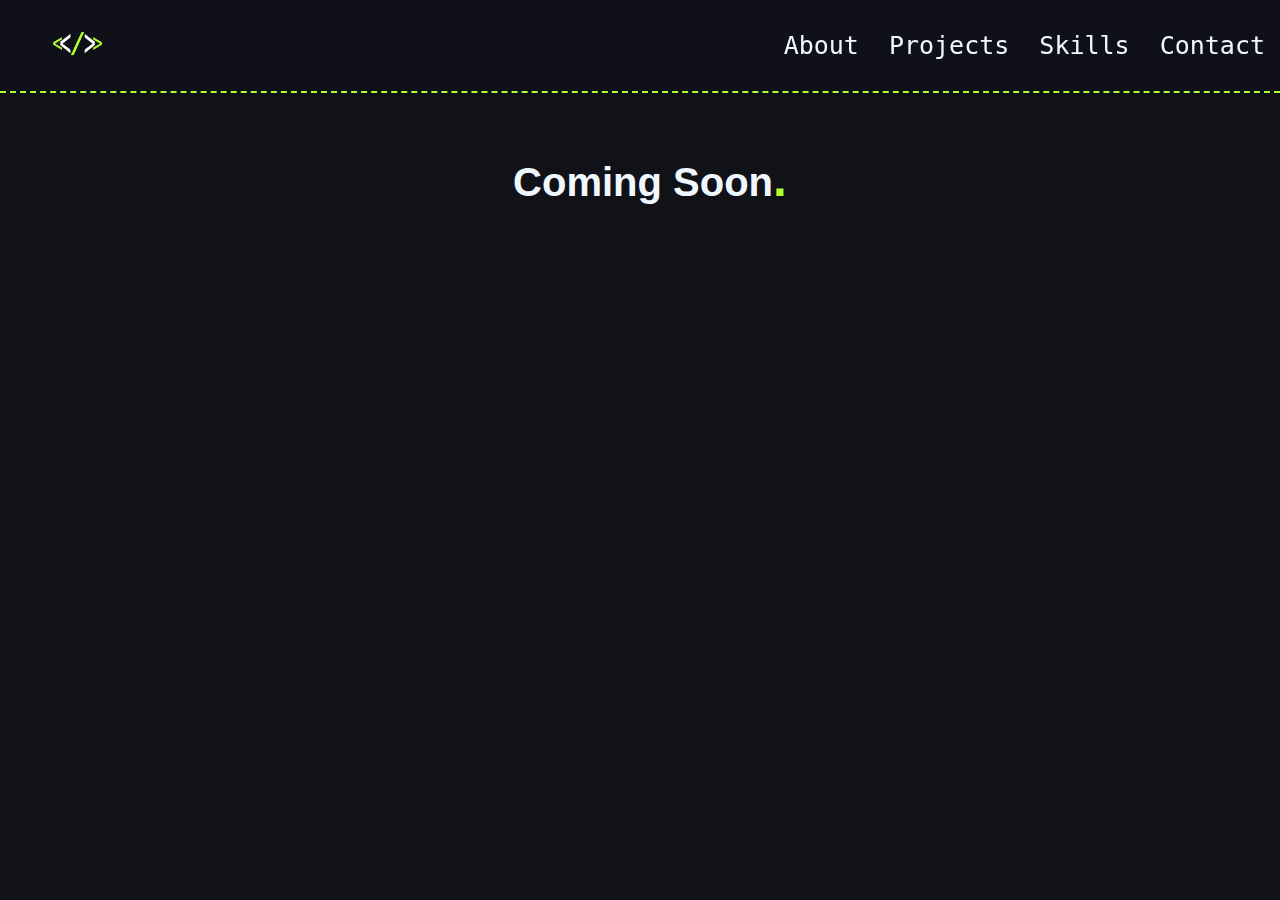
<file: index.html>
<!DOCTYPE HTML>
<html>
<head>
    <!-- Google tag (gtag.js) -->
    <script async src="https://www.googletagmanager.com/gtag/js?id=G-1WYHKHPQ9J"></script>
    <script>
        window.dataLayer = window.dataLayer || [];
        function gtag(){dataLayer.push(arguments);}
        gtag('js', new Date());

        gtag('config', 'G-1WYHKHPQ9J');
    </script>
    <meta charset="utf-8" name="viewport" content="width=device-width, initial-scale=0.75">
    <meta name="description" content="Tom Bridgelad, Web Developer & Graphic Designer Portfolio My Skills">
    <meta name="keywords" content="Skills, Portfolio, HTML, CSS, JavaScript, Graphic, Design, Web Development Portfolio, HTML CSS JavaScript Portfolio, Graphic Design Portfolio, Web Developer in the UK, Freelance Web Developer, HTML CSS JavaScript Projects">
    <title>Tom Bridgeland | Skils</title>
    <link rel="stylesheet" href="main.css">
    <link rel="icon" type="image/x-icon" href="favicon.png">
</head>

<body>
    <div class="navbar">
        <ul>
            <li><span onclick="transitionToPage('/index.html')"><img src="logo.png" alt="Logo"/></span></li>
            <li><span onclick="transitionToPage('/Contact.html')" id="txt">Contact</span></li>
            <li><span onclick="transitionToPage('/Skills.html')"id="txt" >Skills</span></li>
            <li><span onclick="transitionToPage('/Projects.html')"id="txt">Projects</span></li>
            <li><span onclick="transitionToPage('/About.html')"id="txt">About</span></li>
            <li><a class="navi" onclick="openNav()">&#9776;</a></li>
        </ul>
    </div>
    <div id="sidenav" class="sidenav">
        <a href="javascript:void(0)" class="closebtn" onclick="closeNav()">&times;</a>
        <a href="/About.html">About</a>
        <a href="/Projects.html">Projects</a>
        <a href="/Skills.html">Skills</a>
        <a href="/Contact.html">Contact</a>
        <div class="sidenavfoot">
            <a href="https://linkedin.com/in/tom-bridgeland" target="_blank"><img id="img1" src="linkedIn.png" alt="LinkedIn"/></a>
            <a href="https://github.com/Invalid-Content" target="_blank"><img id="img2" src="gitHub.png" alt="GitHub"/></a>
            <a href="https://x.com/Invalid_Content" target="_blank"><img id="img3" src="twitter.png" alt="Twitter"/></a>
            <a href="https://www.instagram.com/astronout_official/" target="_blank"><img id="img4" src="instagram.png" alt="Instagram"/></a>
            <a href="https://www.youtube.com/channel/UCUo3MCnlBtBsJLTzMDvlNVA" target="_blank"><img id="img5" src="youTube.png" alt="YouTube"/></a>
            <a href="mailto:Tom@astr0.co.uk"><img id="img6" src="email.png" alt="YouTube"/></a>
        </div>
    </div>
    <script>
        function openNav() {
            document.getElementById("sidenav").style.width = "250px";
        }

        function closeNav() {
            document.getElementById("sidenav").style.width = "0";
        }
    </script>
    <div class="intro">
        <h1 style="text-align: center;">Coming Soon<b style="color: greenyellow; font-size: 50px;">.</b></h1>
    </div>
    <div id="footer" class="footer">
        <h4><b>2024 | Tom Bridgeland</b></h4>
        <ul>
            <li><a href="https://linkedin.com/in/tom-bridgeland" target="_blank"><img id="img1" src="linkedIn.png" alt="LinkedIn"/></a></li>
            <li><a href="https://github.com/Invalid-Content" target="_blank"><img id="img2" src="gitHub.png" alt="GitHub"/></a></li>
            <li><a href="https://x.com/Invalid_Content" target="_blank"><img id="img3" src="twitter.png" alt="Twitter"/></a></li>
            <li><a href="https://www.instagram.com/astronout_official/" target="_blank"><img id="img4" src="instagram.png" alt="Instagram"/></a></li>
            <li><a href="https://www.youtube.com/channel/UCUo3MCnlBtBsJLTzMDvlNVA" target="_blank"><img id="img5" src="youTube.png" alt="YouTube"/></a></li>
            <a id="contact" href="mailto:Tom@astr0.co.uk" >Contact Me</a>
        </ul>
    </div>
    <script>
        window.addEventListener('scroll', function() {
            const footer = document.getElementById('footer');
        if ((window.innerHeight + window.scrollY) >= document.body.offsetHeight) {
            footer.classList.add('show');
        } else {
            footer.classList.remove('show');
            }
        });
        window.transitionToPage = function(href) {
        document.querySelector('body').style.opacity = 0
            setTimeout(function() { 
            window.location.href = href
        }, 500)
        }

        document.addEventListener('DOMContentLoaded', function(event) {
            document.querySelector('body').style.opacity = 1
        })
    </script>
</body>
</html>
</file>
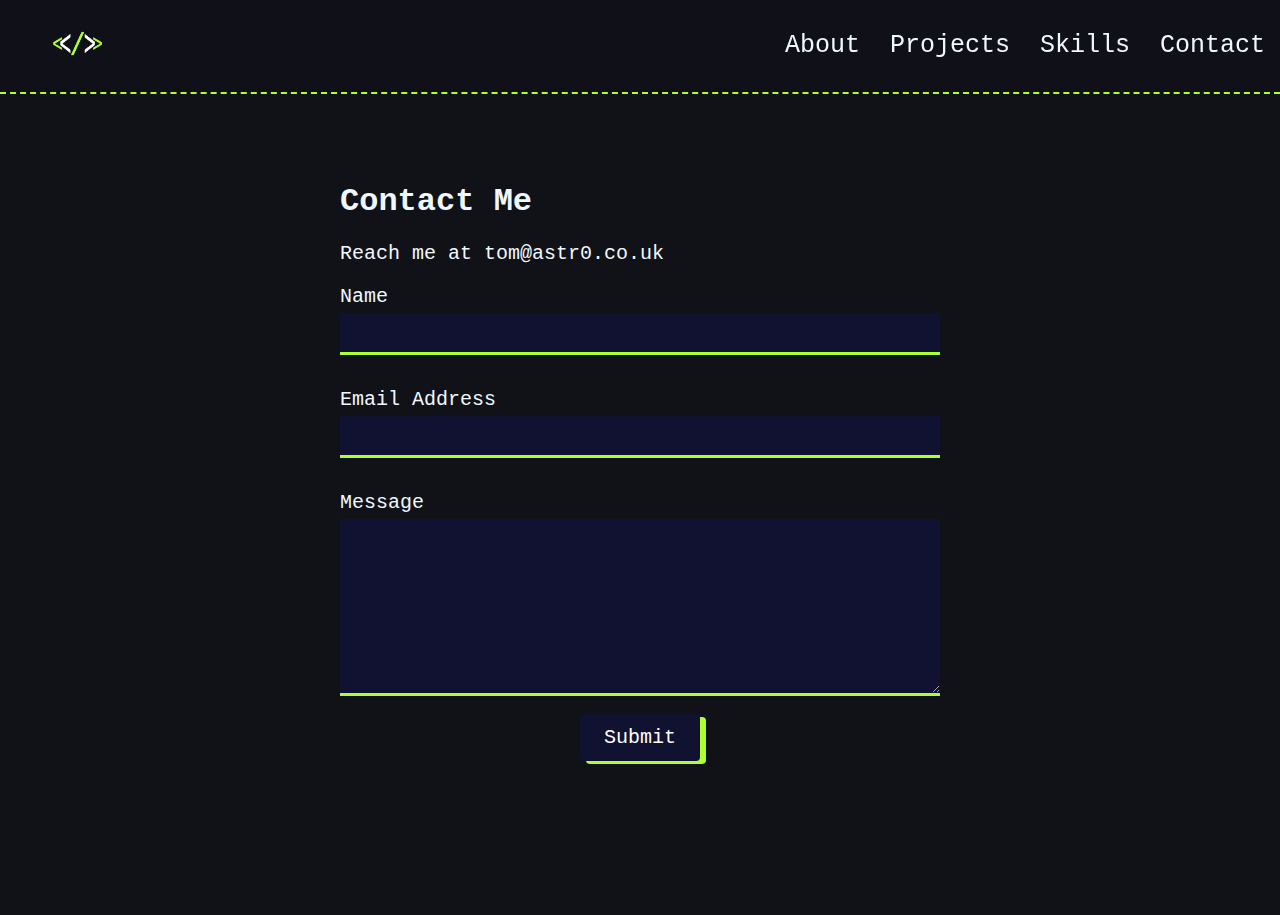
<file: Contact.html>
<!DOCTYPE HTML>
<html>
<head>
    <!-- Google tag (gtag.js) -->
    <script async src="https://www.googletagmanager.com/gtag/js?id=G-1WYHKHPQ9J"></script>
    <script>
        window.dataLayer = window.dataLayer || [];
        function gtag(){dataLayer.push(arguments);}
        gtag('js', new Date());

        gtag('config', 'G-1WYHKHPQ9J');
    </script>
    <meta charset="utf-8" name="viewport" content="width=device-width, initial-scale=0.75">
    <meta name="description" content="Tom Bridgelad, Web Developer & Graphic Designer Portfolio Contact Page">
    <meta name="keywords" content="Contact, Portfolio, HTML, CSS, JavaScript, Graphic, Design, Web Development Portfolio, HTML CSS JavaScript Portfolio, Graphic Design Portfolio, Web Developer in the UK, Freelance Web Developer, HTML CSS JavaScript Projects">
    <title>Tom Bridgeland | Contact</title>
    <link rel="stylesheet" href="main.css">
    <link rel="icon" type="image/x-icon" href="favicon.png">
</head>

<body>
    <div class="navbar">
        <ul>
            <li><span onclick="transitionToPage('/index.html')"><img src="logo.png" alt="Logo"/></span></li>
            <li><span onclick="transitionToPage('/Contact.html')" id="txt">Contact</span></li>
            <li><span onclick="transitionToPage('/Skills.html')"id="txt" >Skills</span></li>
            <li><span onclick="transitionToPage('/Projects.html')"id="txt">Projects</span></li>
            <li><span onclick="transitionToPage('/About.html')"id="txt">About</span></li>
            <li><a class="navi" onclick="openNav()">&#9776;</a></li>
        </ul>
    </div>
    <div id="mySidenav" class="sidenav">
        <a href="javascript:void(0)" class="closebtn" onclick="closeNav()">&times;</a>
        <a href="/About.html">About</a>
        <a href="/Projects.html">Projects</a>
        <a href="/Skills.html">Skills</a>
        <a href="/Contact.html">Contact</a>
        <div class="sidenavfoot">
            <a href="https://linkedin.com/in/tom-bridgeland" target="_blank"><img id="img1" src="linkedIn.png" alt="LinkedIn"/></a>
            <a href="https://github.com/Invalid-Content" target="_blank"><img id="img2" src="gitHub.png" alt="GitHub"/></a>
            <a href="https://x.com/Invalid_Content" target="_blank"><img id="img3" src="twitter.png" alt="Twitter"/></a>
            <a href="https://www.instagram.com/astronout_official/" target="_blank"><img id="img4" src="instagram.png" alt="Instagram"/></a>
            <a href="https://www.youtube.com/channel/UCUo3MCnlBtBsJLTzMDvlNVA" target="_blank"><img id="img5" src="youTube.png" alt="YouTube"/></a>
            <a href="mailto:Tom@astr0.co.uk"><img id="img6" src="email.png" alt="YouTube"/></a>
        </div>
    </div>
    <script>
        function openNav() {
            document.getElementById("mySidenav").style.width = "250px";
        }

        function closeNav() {
            document.getElementById("mySidenav").style.width = "0";
        }
    </script>
    <div class="contact">
        <h1>Contact Me</h1>
        <p>Reach me at tom@astr0.co.uk</p>
        <form method="POST" name="contact_form" netlify>
            <label for="name"><p>Name</p></label>
            <input name="name" type="text" required/>
            <br>
            <label for="email"><p>Email Address</p></label>
            <input name="email" type="email" required/>
            <br>
            <label for="message"><p>Message</p></label>
            <textarea name="message" cols="20" rows="10" required></textarea>
            <br>
            <div class="submitForm">
            <input type="submit" value="Submit"/>
            </div>
        </form>
    </div>
    <div id="footer" class="footer">
        <h4><b>2024 | Tom Bridgeland</b></h4>
        <ul>
            <li><a href="https://linkedin.com/in/tom-bridgeland" target="_blank"><img id="img1" src="linkedIn.png" alt="LinkedIn"/></a></li>
            <li><a href="https://github.com/Invalid-Content" target="_blank"><img id="img2" src="gitHub.png" alt="GitHub"/></a></li>
            <li><a href="https://x.com/Invalid_Content" target="_blank"><img id="img3" src="twitter.png" alt="Twitter"/></a></li>
            <li><a href="https://www.instagram.com/astronout_official/" target="_blank"><img id="img4" src="instagram.png" alt="Instagram"/></a></li>
            <li><a href="https://www.youtube.com/channel/UCUo3MCnlBtBsJLTzMDvlNVA" target="_blank"><img id="img5" src="youTube.png" alt="YouTube"/></a></li>
            <a id="contact" href="mailto:Tom@astr0.co.uk" >Contact Me</a>
        </ul>
    </div>
    <script>
        window.addEventListener('scroll', function() {
            const footer = document.getElementById('footer');
        if ((window.innerHeight + window.scrollY) >= document.body.offsetHeight) {
            footer.classList.add('show');
        } else {
            footer.classList.remove('show');
            }
        });
        window.transitionToPage = function(href) {
        document.querySelector('body').style.opacity = 0
            setTimeout(function() { 
            window.location.href = href
        }, 500)
        }

        document.addEventListener('DOMContentLoaded', function(event) {
            document.querySelector('body').style.opacity = 1
        })
    </script>
</body>
</html>
</file>
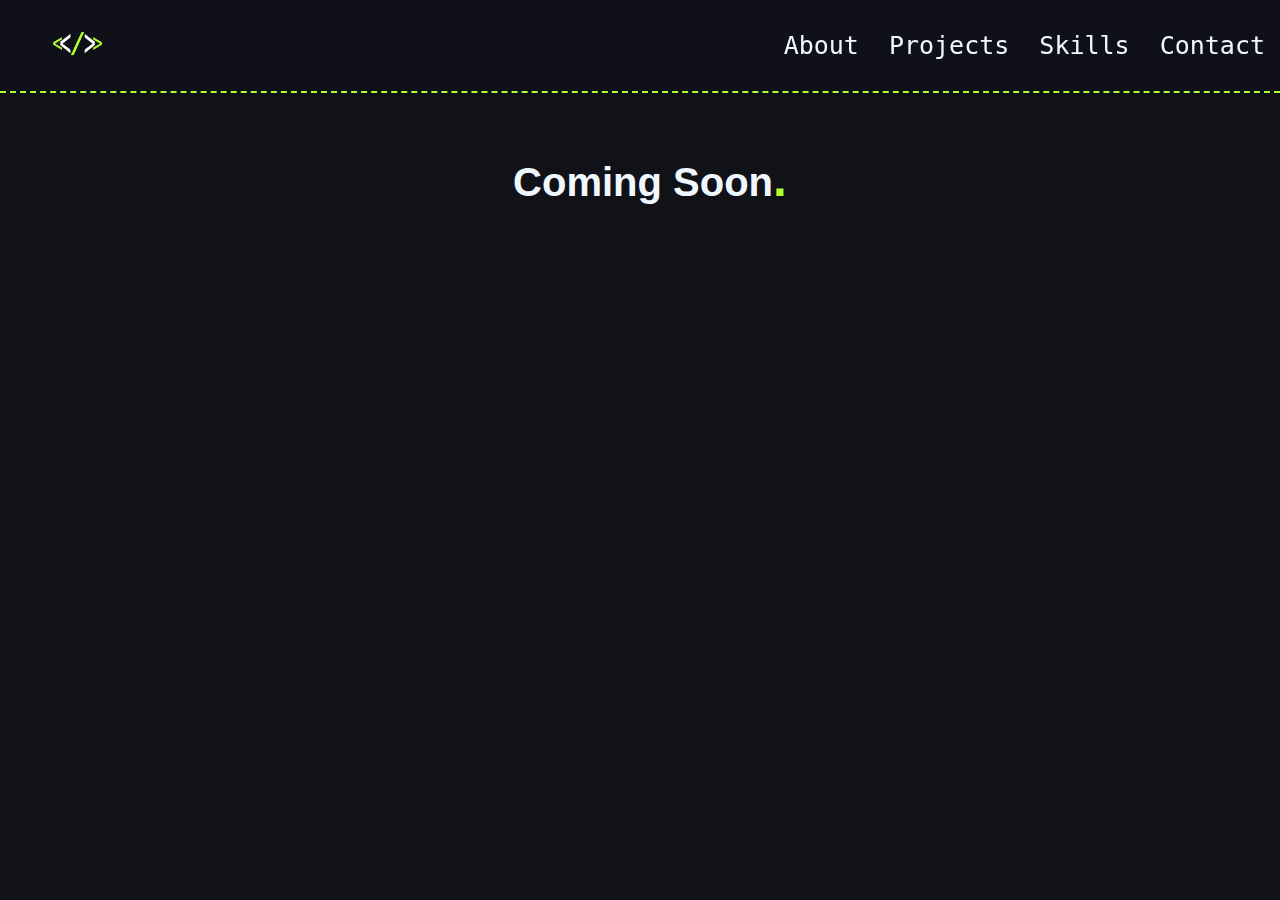
<file: Projects.html>
<!DOCTYPE HTML>
<html>
<head>
    <!-- Google tag (gtag.js) -->
    <script async src="https://www.googletagmanager.com/gtag/js?id=G-1WYHKHPQ9J"></script>
    <script>
        window.dataLayer = window.dataLayer || [];
        function gtag(){dataLayer.push(arguments);}
        gtag('js', new Date());

        gtag('config', 'G-1WYHKHPQ9J');
    </script>
    <meta charset="utf-8" name="viewport" content="width=device-width, initial-scale=0.75">
    <meta name="description" content="Tom Bridgelad, Web Developer & Graphic Designer Portfolio My Projects">
    <meta name="keywords" content="Projects, Portfolio, HTML, CSS, JavaScript, Graphic, Design, Web Development Portfolio, HTML CSS JavaScript Portfolio, Graphic Design Portfolio, Web Developer in the UK, Freelance Web Developer, HTML CSS JavaScript Projects">
    <title>Tom Bridgeland | Projects</title>
    <link rel="stylesheet" href="main.css">
    <link rel="icon" type="image/x-icon" href="favicon.png">
</head>

<body>
    <div class="navbar">
        <ul>
            <li><span onclick="transitionToPage('/index.html')"><img src="logo.png" alt="Logo"/></span></li>
            <li><span onclick="transitionToPage('/Contact.html')" id="txt">Contact</span></li>
            <li><span onclick="transitionToPage('/Skills.html')"id="txt" >Skills</span></li>
            <li><span onclick="transitionToPage('/Projects.html')"id="txt">Projects</span></li>
            <li><span onclick="transitionToPage('/About.html')"id="txt">About</span></li>
            <li><a class="navi" onclick="openNav()">&#9776;</a></li>
        </ul>
    </div>
    <div id="sidenav" class="sidenav">
        <a href="javascript:void(0)" class="closebtn" onclick="closeNav()">&times;</a>
        <a href="/About.html">About</a>
        <a href="/Projects.html">Projects</a>
        <a href="/Skills.html">Skills</a>
        <a href="/Contact.html">Contact</a>
        <div class="sidenavfoot">
            <a href="https://linkedin.com/in/tom-bridgeland" target="_blank"><img id="img1" src="linkedIn.png" alt="LinkedIn"/></a>
            <a href="https://github.com/Invalid-Content" target="_blank"><img id="img2" src="gitHub.png" alt="GitHub"/></a>
            <a href="https://x.com/Invalid_Content" target="_blank"><img id="img3" src="twitter.png" alt="Twitter"/></a>
            <a href="https://www.instagram.com/astronout_official/" target="_blank"><img id="img4" src="instagram.png" alt="Instagram"/></a>
            <a href="https://www.youtube.com/channel/UCUo3MCnlBtBsJLTzMDvlNVA" target="_blank"><img id="img5" src="youTube.png" alt="YouTube"/></a>
            <a href="mailto:Tom@astr0.co.uk"><img id="img6" src="email.png" alt="YouTube"/></a>
        </div>
    </div>
    <script>
        function openNav() {
            document.getElementById("sidenav").style.width = "250px";
        }

        function closeNav() {
            document.getElementById("sidenav").style.width = "0";
        }
    </script>
    <div class="intro">
        <h1 style="text-align: center;">Coming Soon<b style="color: greenyellow; font-size: 50px;">.</b></h1>
    </div>
    <div id="footer" class="footer">
        <h4><b>2024 | Tom Bridgeland</b></h4>
        <ul>
            <li><a href="https://linkedin.com/in/tom-bridgeland" target="_blank"><img id="img1" src="linkedIn.png" alt="LinkedIn"/></a></li>
            <li><a href="https://github.com/Invalid-Content" target="_blank"><img id="img2" src="gitHub.png" alt="GitHub"/></a></li>
            <li><a href="https://x.com/Invalid_Content" target="_blank"><img id="img3" src="twitter.png" alt="Twitter"/></a></li>
            <li><a href="https://www.instagram.com/astronout_official/" target="_blank"><img id="img4" src="instagram.png" alt="Instagram"/></a></li>
            <li><a href="https://www.youtube.com/channel/UCUo3MCnlBtBsJLTzMDvlNVA" target="_blank"><img id="img5" src="youTube.png" alt="YouTube"/></a></li>
            <a id="contact" href="mailto:Tom@astr0.co.uk" >Contact Me</a>
        </ul>
    </div>
    <script>
        window.addEventListener('scroll', function() {
            const footer = document.getElementById('footer');
        if ((window.innerHeight + window.scrollY) >= document.body.offsetHeight) {
            footer.classList.add('show');
        } else {
            footer.classList.remove('show');
            }
        });
        window.transitionToPage = function(href) {
        document.querySelector('body').style.opacity = 0
            setTimeout(function() { 
            window.location.href = href
        }, 500)
        }

        document.addEventListener('DOMContentLoaded', function(event) {
            document.querySelector('body').style.opacity = 1
        })
    </script>
</body>
</html>
</file>
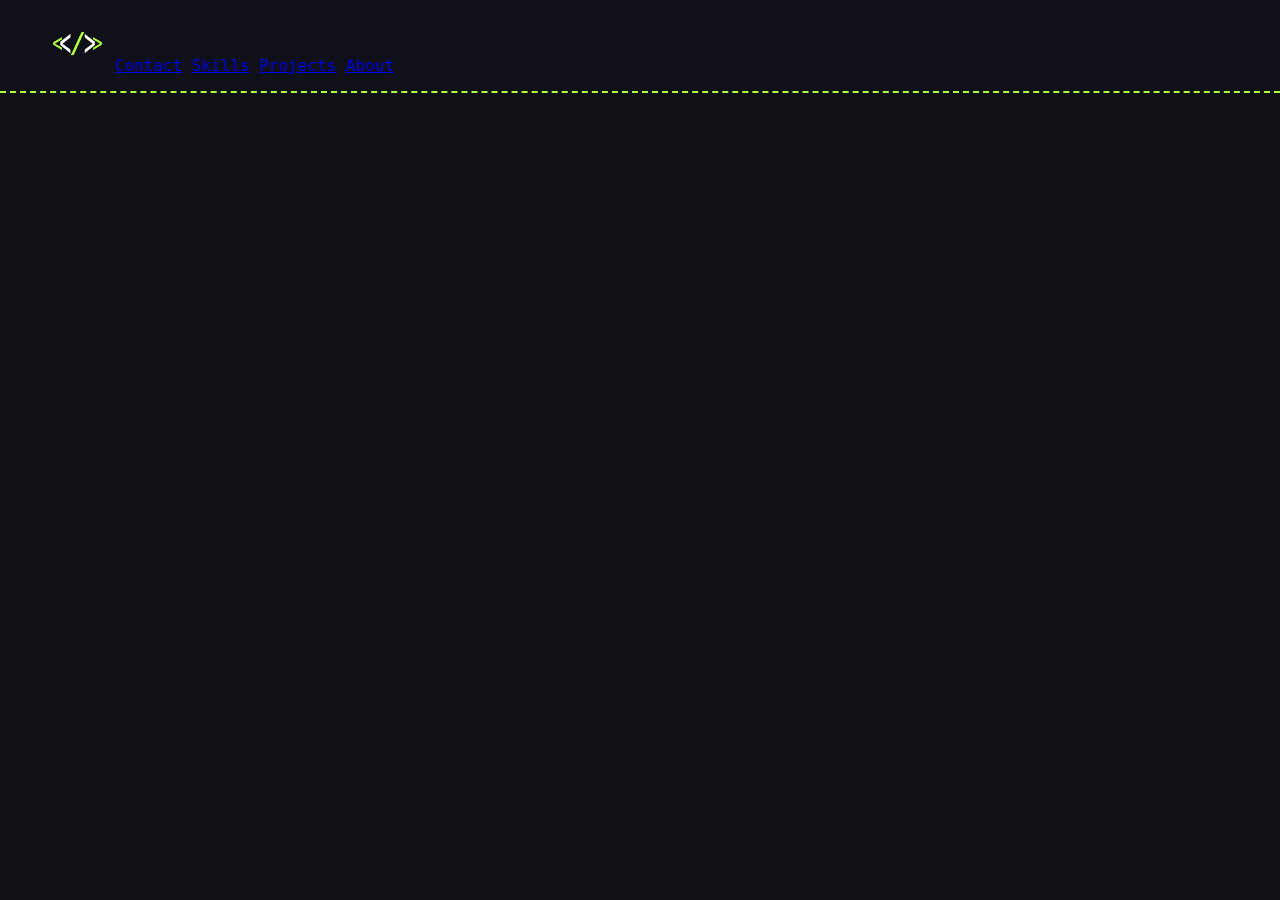
<file: projectTemplate.html>
<!DOCTYPE HTML>
<html lang="en">
<head>
    <!-- Google tag (gtag.js) -->
    <script async src="https://www.googletagmanager.com/gtag/js?id=G-1WYHKHPQ9J"></script>
    <script>
        window.dataLayer = window.dataLayer || [];
        function gtag(){dataLayer.push(arguments);}
        gtag('js', new Date());

        gtag('config', 'G-1WYHKHPQ9J');
    </script>
    <meta charset="utf-8" name="viewport" content="width=device-width, initial-scale=0.75">
    <meta name="description" content="Tom Bridgelad, Web Developer & Graphic Designer Portfolio">
    <meta name="keywords" content="HTML, CSS, JavaScript, Graphic, Design, InDesign, Tom, Bridgeland, Web Development Portfolio, HTML CSS JavaScript Portfolio, Graphic Design Portfolio, Web Developer in the UK, Freelance Web Developer, HTML CSS JavaScript Projects, Graphic Design with Affinity Designer, Graphic Design with Photoshop, InDesign Graphic Design Projects">
    <title>Tom Bridgeland</title>
    <link rel="stylesheet" href="main.css">
    <link rel="icon" type="image/x-icon" href="favicon.png">
</head>

<body>
    <div class="navbar">
        <ul>
            <li><a href="/index.html"><img src="logo.png" alt="Logo"/></a></li>
            <li><a id="txt" href="/portfolioContact.html">Contact</a></li>
            <li><a id="txt" href="/portfolioSkills.html">Skills</a></li>
            <li><a id="txt" href="/portfolioProjects.html">Projects</a></li>
            <li><a id="txt" href="/portfolioAbout.html">About</a></li>
            <li><a class="navi" onclick="openNav()">&#9776;</a></li>
        </ul>
    </div>
    <div id="sidenav" class="sidenav">
        <a href="javascript:void(0)" class="closebtn" onclick="closeNav()">&times;</a>
        <a href="/portfolioAbout.html">About</a>
        <a href="/portfolioProjects.html">Projects</a>
        <a href="/portfolioSkills.html">Skills</a>
        <a href="/portfolioContact.html">Contact</a>
        <div class="sidenavfoot">
            <a href="https://linkedin.com/in/tom-bridgeland" target="_blank"><img id="img1" src="linkedIn.png" alt="LinkedIn"/></a>
            <a href="https://github.com/Invalid-Content" target="_blank"><img id="img2" src="gitHub.png" alt="GitHub"/></a>
            <a href="https://x.com/Invalid_Content" target="_blank"><img id="img3" src="twitter.png" alt="Twitter"/></a>
            <a href="https://www.instagram.com/astronout_official/" target="_blank"><img id="img4" src="instagram.png" alt="Instagram"/></a>
            <a href="https://www.youtube.com/channel/UCUo3MCnlBtBsJLTzMDvlNVA" target="_blank"><img id="img5" src="youTube.png" alt="YouTube"/></a>
            <a href="mailto:Tom@astr0.co.uk"><img id="img6" src="email.png" alt="YouTube"/></a>
        </div>
    </div>
    <script>
        function openNav() {
            document.getElementById("sidenav").style.width = "250px";
        }

        function closeNav() {
            document.getElementById("sidenav").style.width = "0";
        }
    </script>
    <div class="p1">
        
    </div>
    <div class="p2">
        
    </div>
    <div class="p3">
        
    </div>
    <div class="p4">
        
    </div>
    <div id="footer" class="footer">
        <h4><b>2024 | Tom Bridgeland</b></h4>
        <ul>
            <li><a href="https://linkedin.com/in/tom-bridgeland" target="_blank"><img id="img1" src="linkedIn.png" alt="LinkedIn"/></a></li>
            <li><a href="https://github.com/Invalid-Content" target="_blank"><img id="img2" src="gitHub.png" alt="GitHub"/></a></li>
            <li><a href="https://x.com/Invalid_Content" target="_blank"><img id="img3" src="twitter.png" alt="Twitter"/></a></li>
            <li><a href="https://www.instagram.com/astronout_official/" target="_blank"><img id="img4" src="instagram.png" alt="Instagram"/></a></li>
            <li><a href="https://www.youtube.com/channel/UCUo3MCnlBtBsJLTzMDvlNVA" target="_blank"><img id="img5" src="youTube.png" alt="YouTube"/></a></li>
            <a id="contact" href="mailto:Tom@astr0.co.uk" >Contact Me</a>
        </ul>
    </div>
    <script>
        window.addEventListener('scroll', function() {
            const footer = document.getElementById('footer');
        if ((window.innerHeight + window.scrollY) >= document.body.offsetHeight) {
            footer.classList.add('show');
        } else {
            footer.classList.remove('show');
            }
        });
        window.transitionToPage = function(href) {
        document.querySelector('body').style.opacity = 0
            setTimeout(function() { 
            window.location.href = href
        }, 500)
        }

        document.addEventListener('DOMContentLoaded', function(event) {
            document.querySelector('body').style.opacity = 1
        })
    </script>
</body>
</html>
</file>
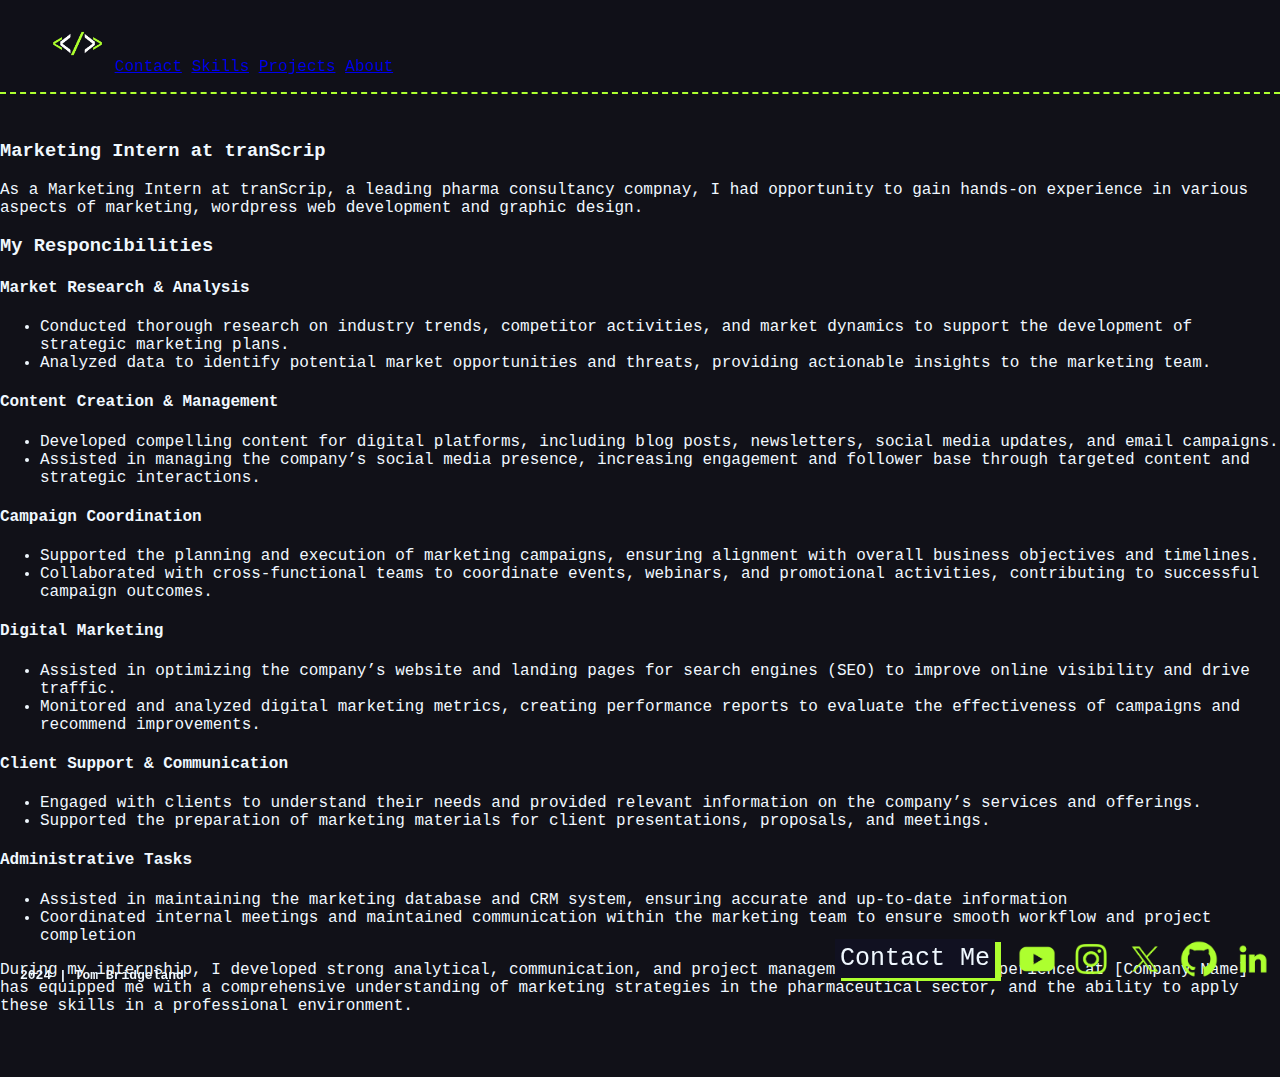
<file: tranScrip.html>
<!DOCTYPE HTML>
<html lang="en">
<head>
    <!-- Google tag (gtag.js) -->
    <script async src="https://www.googletagmanager.com/gtag/js?id=G-1WYHKHPQ9J"></script>
    <script>
        window.dataLayer = window.dataLayer || [];
        function gtag(){dataLayer.push(arguments);}
        gtag('js', new Date());

        gtag('config', 'G-1WYHKHPQ9J');
    </script>
    <meta charset="utf-8" name="viewport" content="width=device-width, initial-scale=0.75">
    <meta name="description" content="Tom Bridgelad, Web Developer & Graphic Designer Portfolio">
    <meta name="keywords" content="HTML, CSS, JavaScript, Graphic, Design, InDesign, Tom, Bridgeland, Web Development Portfolio, HTML CSS JavaScript Portfolio, Graphic Design Portfolio, Web Developer in the UK, Freelance Web Developer, HTML CSS JavaScript Projects, Graphic Design with Affinity Designer, Graphic Design with Photoshop, InDesign Graphic Design Projects">
    <title>Tom Bridgeland</title>
    <link rel="stylesheet" href="main.css">
    <link rel="icon" type="image/x-icon" href="favicon.png">
</head>

<body>
    <div class="navbar">
        <ul>
            <li><a href="/index.html"><img src="logo.png" alt="Logo"/></a></li>
            <li><a id="txt" href="/portfolioContact.html">Contact</a></li>
            <li><a id="txt" href="/portfolioSkills.html">Skills</a></li>
            <li><a id="txt" href="/portfolioProjects.html">Projects</a></li>
            <li><a id="txt" href="/portfolioAbout.html">About</a></li>
            <li><a class="navi" onclick="openNav()">&#9776;</a></li>
        </ul>
    </div>
    <div id="sidenav" class="sidenav">
        <a href="javascript:void(0)" class="closebtn" onclick="closeNav()">&times;</a>
        <a href="/portfolioAbout.html">About</a>
        <a href="/portfolioProjects.html">Projects</a>
        <a href="/portfolioSkills.html">Skills</a>
        <a href="/portfolioContact.html">Contact</a>
        <div class="sidenavfoot">
            <a href="https://linkedin.com/in/tom-bridgeland" target="_blank"><img id="img1" src="linkedIn.png" alt="LinkedIn"/></a>
            <a href="https://github.com/Invalid-Content" target="_blank"><img id="img2" src="gitHub.png" alt="GitHub"/></a>
            <a href="https://x.com/Invalid_Content" target="_blank"><img id="img3" src="twitter.png" alt="Twitter"/></a>
            <a href="https://www.instagram.com/astronout_official/" target="_blank"><img id="img4" src="instagram.png" alt="Instagram"/></a>
            <a href="https://www.youtube.com/channel/UCUo3MCnlBtBsJLTzMDvlNVA" target="_blank"><img id="img5" src="youTube.png" alt="YouTube"/></a>
            <a href="mailto:Tom@astr0.co.uk"><img id="img6" src="email.png" alt="YouTube"/></a>
        </div>
    </div>
    <script>
        function openNav() {
            document.getElementById("sidenav").style.width = "250px";
        }

        function closeNav() {
            document.getElementById("sidenav").style.width = "0";
        }
    </script>
    <div class="p1">
        <h3>Marketing Intern at tranScrip</h3>
        <p>As a Marketing Intern at tranScrip, a leading pharma consultancy compnay, I had opportunity to gain hands-on experience in various aspects of marketing, wordpress web development and graphic design.</p>
    </div>
    <div class="p2">
        <h3>My Responcibilities</h3>
        <h4>Market Research &amp; Analysis</h4>
        <ul>
            <li>Conducted thorough research on industry trends, competitor activities, and market dynamics to support the development of strategic marketing plans.</li>
            <li>Analyzed data to identify potential market opportunities and threats, providing actionable insights to the marketing team.</li>
        </ul>
        <h4>Content Creation &amp; Management</h4>
        <ul>
            <li>Developed compelling content for digital platforms, including blog posts, newsletters, social media updates, and email campaigns.</li>
            <li>Assisted in managing the company’s social media presence, increasing engagement and follower base through targeted content and strategic interactions.</li>
        </ul>
        <h4>Campaign Coordination</h4>
        <ul>
            <li>Supported the planning and execution of marketing campaigns, ensuring alignment with overall business objectives and timelines.</li>
            <li>Collaborated with cross-functional teams to coordinate events, webinars, and promotional activities, contributing to successful campaign outcomes.</li>
        </ul>
        <h4>Digital Marketing</h4>
        <ul>
            <li>Assisted in optimizing the company’s website and landing pages for search engines (SEO) to improve online visibility and drive traffic.</li>
            <li>Monitored and analyzed digital marketing metrics, creating performance reports to evaluate the effectiveness of campaigns and recommend improvements.</li>
        </ul>
        <h4>Client Support &amp; Communication</h4>
        <ul>
            <li>Engaged with clients to understand their needs and provided relevant information on the company’s services and offerings.</li>
            <li>Supported the preparation of marketing materials for client presentations, proposals, and meetings.</li>
        </ul>
        <h4>Administrative Tasks</h4>
        <ul>
            <li>Assisted in maintaining the marketing database and CRM system, ensuring accurate and up-to-date information</li>
            <li>Coordinated internal meetings and maintained communication within the marketing team to ensure smooth workflow and project completion</li>
        </ul>
        <p>During my internship, I developed strong analytical, communication, and project management skills. My experience at [Company Name] has equipped me with a comprehensive understanding of marketing strategies in the pharmaceutical sector, and the ability to apply these skills in a professional environment.</p>
    </div>
    <div class="p3">
        
    </div>
    <div class="p4">
        
    </div>
    <div id="footer" class="footer">
        <h4><b>2024 | Tom Bridgeland</b></h4>
        <ul>
            <li><a href="https://linkedin.com/in/tom-bridgeland" target="_blank"><img id="img1" src="linkedIn.png" alt="LinkedIn"/></a></li>
            <li><a href="https://github.com/Invalid-Content" target="_blank"><img id="img2" src="gitHub.png" alt="GitHub"/></a></li>
            <li><a href="https://x.com/Invalid_Content" target="_blank"><img id="img3" src="twitter.png" alt="Twitter"/></a></li>
            <li><a href="https://www.instagram.com/astronout_official/" target="_blank"><img id="img4" src="instagram.png" alt="Instagram"/></a></li>
            <li><a href="https://www.youtube.com/channel/UCUo3MCnlBtBsJLTzMDvlNVA" target="_blank"><img id="img5" src="youTube.png" alt="YouTube"/></a></li>
            <a id="contact" href="mailto:Tom@astr0.co.uk" >Contact Me</a>
        </ul>
    </div>
    <script>
        window.addEventListener('scroll', function() {
            const footer = document.getElementById('footer');
        if ((window.innerHeight + window.scrollY) >= document.body.offsetHeight) {
            footer.classList.add('show');
        } else {
            footer.classList.remove('show');
            }
        });
        window.transitionToPage = function(href) {
        document.querySelector('body').style.opacity = 0
            setTimeout(function() { 
            window.location.href = href
        }, 500)
        }

        document.addEventListener('DOMContentLoaded', function(event) {
            document.querySelector('body').style.opacity = 1
        })
    </script>
</body>
</html>
</file>
<file: main.css>
* {
    zoom: 100%;
}
body {
    color:aliceblue;
    margin:0;
    background-color: #111118;
    font-family: monospace, sans-serif;
    opacity: 0;
    transition: opacity 0.2s;
}
}
ul {
    list-style: none;
    margin: 0;
    padding: 0;
}

.navbar {
    overflow: hidden;
    Background-color: #111118e6;
    position: fixed;
    top: 0;
    width: 100%;
    border-bottom-style: dashed;
    border-bottom-width: 2px;
    border-bottom-color: greenyellow;
    z-index: 4;
}
.navbar li{
    display: inline;
    
}
.navbar span#txt{
    font-size: 25px;
    font-family: monospace;
    float:right;
    margin:10px;
    padding: 5px;
    text-decoration: none;
    color: aliceblue;
}
.navbar span#txt:hover{
    color:greenyellow;
    box-shadow: 6px 3px greenyellow;
}
.navbar img {
    width: 55px;
    height: 55px;
    margin-left:10px;
}

.navi {
    float: right;
    display:none;
}
.sidenav {
    height: 100%;
    width: 0%;
    position: fixed;
    z-index: 4;
    top: 0;
    right: 0;
    background-color: #111118e6;
    overflow-x: hidden;
    transition: 0.5s;
    padding-top: 60px;
}
.sidenav a {
    padding: 8px 8px 8px 32px;
    font-family: monospace;
    text-decoration: none;
    font-size: 25px;
    color: #FFFFFF;
    display: block;
    transition: 0.3s;
}
.sidenav a:hover {
    color: greenyellow;
}
.sidenav .closebtn {
    position: absolute;
    top: -1px;
    font-size: 65px;
    right: 4px;
    margin-left: 50px;
}
.sidenavfoot {
    position: fixed;
    margin: 2px;
    bottom: 10px;
    min-width: 250px;
}
.sidenavfoot a {
    display: inline;
    margin: 0 0 5px 25px;
    padding: 0; 
}
.sidenavfoot img {
    width: 40px;
}
.sidenavfoot img#img1:hover {
    content: url("linkedIn1.png")
}
.sidenavfoot img#img2:hover {
    content: url("gitHub1.png")
}
.sidenavfoot img#img3:hover {
    content: url("twitter1.png")
}
.sidenavfoot img#img4:hover {
    content: url("instagram1.png")
}
.sidenavfoot img#img5:hover {
    content: url("youTube1.png")
}
.sidenavfoot img#img6:hover {
    content: url("email1.png")
}
@media screen and (max-height: 450px) {
    .sidenav {
        padding-top: 15px;
    }
    .sidenav a {
        font-size: 18px;
    }
}

.intro {
    margin-top: 150px;
    margin-left: 20px;
}
.intro h1 {
    font-size: 40px;
    font-family: sans-serif;
    color:aliceblue;
}
.intro h4{
    font-family: monospace;
    font-size: 15px;
    margin-right: 10px;
}
.intro a {
    background-color: #111121;
    border: none;
    color: aliceblue;
    padding: 15px 185px;
    text-align: center;
    text-decoration: none;
    display: inline-block;
    font-size: 25px;
    font-family: monospace;
    box-shadow: 6px 3px greenyellow;
    margin-top: 40px;
    transition: 0.3s;
}
.intro a:hover {
    box-shadow: 4px 1.5px greenyellow;
    color: greenyellow;
}
.intro img {
    
    width:600px;
    position: absolute;
    top: 90px;
    left: 450px;
    transition: 0.3s;
    z-index: -1;
}

.ftGDProjects h2 {
    font-family: monospace;
    margin-top:100px;
    margin-left:20px;
}
.ftGDProjects ul {
    display:grid;
    grid-template-columns: auto auto auto auto;
    padding: 10px;
    list-style: none;
    max-width: 1200px;
}
.ftGDProjects ul img {
    width:250px;
}
.ftGDProjects button {
    width:250px;
    height: 250px;
    background-color: #111121;
    border: none;
    color: aliceblue;
    text-align: center;
    text-decoration: none;
    display: inline-block;
    font-size: 30px;
    font-family: monospace;
    box-shadow: 6px 3px greenyellow;
    margin: 10px;
}
.ftGDProjects button:hover {
    box-shadow: 4px 1.5px greenyellow;
    color: greenyellow;
}
.ftGDProjects ul {
    margin: auto;
}
.ftWDProjects ul {
    margin: auto;
}
.gDP1, .gDP2, .gDP3, .gDP4, .gDP5, .gDP6, .gDP7{
    display: grid;
    margin: 0px;
    width: 250px;
    height: 250px;
    perspective: 1000px;
    margin: 10px;
    transition: 0.3s;
}
.flip-box-inner, .flip-box-inner2, .flip-box-inner3, .flip-box-inner4, .flip-box-inner5, .flip-box-inner6, .flip-box-inner7{
    width: 250px;
    height: 250px;
    text-align: center;
    transition: transform 0.3s;
    transform-style: preserve-3d;
}
.gDP1:hover .flip-box-inner, .gDP2:hover .flip-box-inner2,.gDP3:hover .flip-box-inner3, .gDP4:hover .flip-box-inner4,.gDP5:hover .flip-box-inner5, .gDP6:hover .flip-box-inner6, .gDP7:hover .flip-box-inner7{
    transform: rotateY(180deg) rotateZ(0deg);
}
.flip-box-front, .flip-box-back, .flip-box-front2, .flip-box-back2, .flip-box-front3, .flip-box-back3, .flip-box-front4, .flip-box-back4, .flip-box-front5, .flip-box-back5, .flip-box-front6, .flip-box-back6, .flip-box-front7, .flip-box-back7{
    position: absolute;
    width: 250px;
    height: 250px;
    -webkit-backface-visibility: hidden;
    backface-visibility: hidden;
}
.flip-box-front, .flip-box-front2, .flip-box-front3, .flip-box-front4, .flip-box-front5, .flip-box-front6, .flip-box-front7{
    color: black;
}
.flip-box-back, .flip-box-back2, .flip-box-back3, .flip-box-back4, .flip-box-back5, .flip-box-back6, .flip-box-back7{
    background-color: #111121;
    color: white;
    transform: rotateY(180deg) rotateZ(0deg);
}
.gDP1 a, .gDP2 a, .gDP3 a, .gDP4 a, .gDP5 a, .gDP6 a, .gDP7 a {
    background-color: #111121;
    font-size: 25px;
    padding:5px;
    font-family: monospace;
    box-shadow: 6px 3px greenyellow;
}
.gDP1 p, .gDP2 p, .gDP3 p, .gDP4 p, .gDP5 p, .gDP6 p, .gDP7 p {
    padding: 5px;
    font-family: sans-serif;
}
.gDP1 a:hover, .gDP2 a:hover, .gDP3 a:hover, .gDP4 a:hover, .gDP5 a:hover, .gDP6 a:hover, .gDP7 a:hover {
    color:greenyellow;
    box-shadow: 4px 1.5px greenyellow;
}

.ftWDProjects h2 {
    font-family: monospace;
    margin-top: 100px;
    margin-left:20px;
}
.ftWDProjects ul {
    display:grid;
    grid-template-columns: auto auto auto auto;
    padding: 10px;
    max-width: 1200px;
    list-style: none;
}
.ftWDProjects ul img {
    width:250px;
    padding:10px;
}
.ftWDProjects button {
    width:250px;
    height: 250px;
    background-color: #111121;
    border: none;
    color: aliceblue;
    text-align: center;
    text-decoration: none;
    display: inline-block;
    font-size: 30px;
    font-family: monospace;
    box-shadow: 6px 3px greenyellow;
    margin: 20px;
}
.ftWDProjects button:hover {
    box-shadow: 4px 1.5px greenyellow;
    color: greenyellow;
}


.footer {
    position: fixed;
    bottom: -100px;
    width: 100%;
    margin-top: 100px;
    transition: bottom 0.5s ease;
}
.footer.show {
    bottom: 0;
}
.footer ul {
    list-style: none;
}
.footer img {
    width: 40px;
    float:right;
    margin:7px;
    margin-top: 15px;
    border-radius: 8px;
}
.footer img#img1:hover {
    content: url("linkedIn1.png")
}
.footer img#img2:hover {
    content: url("gitHub1.png")
}
.footer img#img3:hover {
    content: url("twitter1.png")
}
.footer img#img4:hover {
    content: url("instagram1.png")
}
.footer img#img5:hover {
    content: url("youTube1.png")
}
.footer a#contact {
    font-size: 25px;
    font-family: monospace;
    box-shadow: 6px 3px greenyellow;
    background-color: #111121;
    border: none;
    color: aliceblue;
    float: right;
    text-decoration: none;
    margin: 15px;
    margin-top:15px;
    padding:5px;
    transition: 0.3s;
}
.footer a#contact:hover {
    box-shadow: 4px 1.5px greenyellow;
    color: greenyellow;
}
.footer h4 {
    float:left;
    margin-left:20px;
    margin-top: 60px;
    font-family: monospace;
    transition: 0.3s;
}
/*Contact page */
.contact {
    padding: 12px 24px 24px 24px;
	margin: 40px auto;
    margin-top: 150px;
    max-width: 600px;
}
.contact h2 {
    font-family: monospace;
}
.contact p {
    font-size: 20px;
    font-family: monospace;
    margin-bottom: 5px;
}
input[type=text], input[type=email], textarea {
    width: 100%;
    padding: 12px;
    background: #111132;
    box-sizing: border-box;

    margin-bottom: 16px;
    resize: vertical;
    box-shadow:  0px 3px greenyellow;
    border: 10px;
    border-color: #111118;
    color:aliceblue;
}
input[type=submit] {
    background: #111132;
    box-shadow: 6px 3px greenyellow;
	color: white;
	border: 0;
	padding: 12px 24px;
	border-radius: 4px;
	transition: all ease-in-out 0.1s;
    text-align: center;
    font-size: 20px;
    font-family: monospace;
}
.submitForm {
    text-align: center;
    margin-bottom:85px;
}

/* About */
.aboutSec {
    margin: auto;
}
.abtMe {
    margin: 20px;
}
.abtMe h3 {
    margin-top: 90px;
}
.abtMe p {
    max-width: 500px;
}
.wrkExp {
    margin-top: 80px;
    max-width: 1150px;
}
.wrkTranscrip {
    margin: 20px;
    margin-left: 20px;
    float:right;
}
.wrkTranscrip h3 {
    margin-top: 40px;
}
.wrkTranscrip p {
    max-width: 500px;
}

.transcripImg{
    float:left;
    display: grid;
    list-style: none;
    grid-template-columns: auto auto;
    margin-bottom: 60px;
}
.transcripImg img{
    width: 230px;
    margin: 20px;
    margin-left: 20%;
    box-shadow: 6px 3px greenyellow;
    transition: 0.3s;
    z-index: 0;
}
.transcripImg img:hover {
    transform: scale(1.5);
    z-index: 1;
    box-shadow: 4px 1.5px greenyellow;
}
.eduExp {
    width: auto;
    max-width: 500px;
    margin-left:20px;
}
.eduExp h3 {
    padding-top:100px;
}

/* Scaling */
@media only screen and (max-width: 1100px) {
    .ftGDProjects ul {
        grid-template-columns: auto auto auto;
    }
    .ftWDProjects ul {
        grid-template-columns: auto auto auto;
    }
    .gDP7, .gDP6 {
        display: none;
    }
    .gDP5, gDP4 {
        display: block;
    }
}
@media only screen and (max-width: 1039px) {
    .wrkTranscrip {
        float: left;
    }
    
}
@media only screen and (max-width: 800px) {
    .ftGDProjects ul {
        grid-template-columns: auto auto;
    }
    .navbar span#txt{
        display:none;
    }
    .navi {
        display:block;
        font-size:60px;
        color:white;
        text-decoration: none;
        padding-bottom: 10px;
        padding-right:5px;
        margin-top:-10px;
    }
    .ftWDProjects ul {
        grid-template-columns: auto auto;
    }
    .gDP7, .gDP6, .gDP5, .gDP4{
        display: none;
    }
    .intro img {
        position: inherit;
        width:500px;
        margin: 40px 0 0 20px;
    }
    .abtMe h3 {
        margin-top: 10px;
    }
}
@media only screen and (max-width: 650px) {
    .footer li {
        display: none;
    }
    .intro img {
        width:400px;
        position:inherit;
        margin: 40px 0 0 20px;
}
}
@media only screen and (max-width: 500px) {
  /* For thin mobile phones: */
    .footer a#contact {
        width: 75px;
        font-size: 17px;
        text-align: center;
        margin: 25px 0 0 30px;
    }
    .ftWDProjects ul {
        grid-template-columns: auto;
    }
    .ftGDProjects ul {
        grid-template-columns: auto;
    }
    .gDP7, .gDP6, .gDP5, .gDP4, .gDP3{
        display: none;
    }
    .intro a {
        padding: 10px 90px;
    }
    .intro img {
        width:320px;
        position:inherit;
        margin: 40px 0 0 20px;
    }
    .transcripImg img{
        width: 180px;
    }
}
@media only screen and (min-width: 800px) {
    /* Hide SideNav when resized */
    .sidenav {
        display: none;
    }

}

/* Project Template */
.p1 {
    margin-top: 140px;
}
</file>
